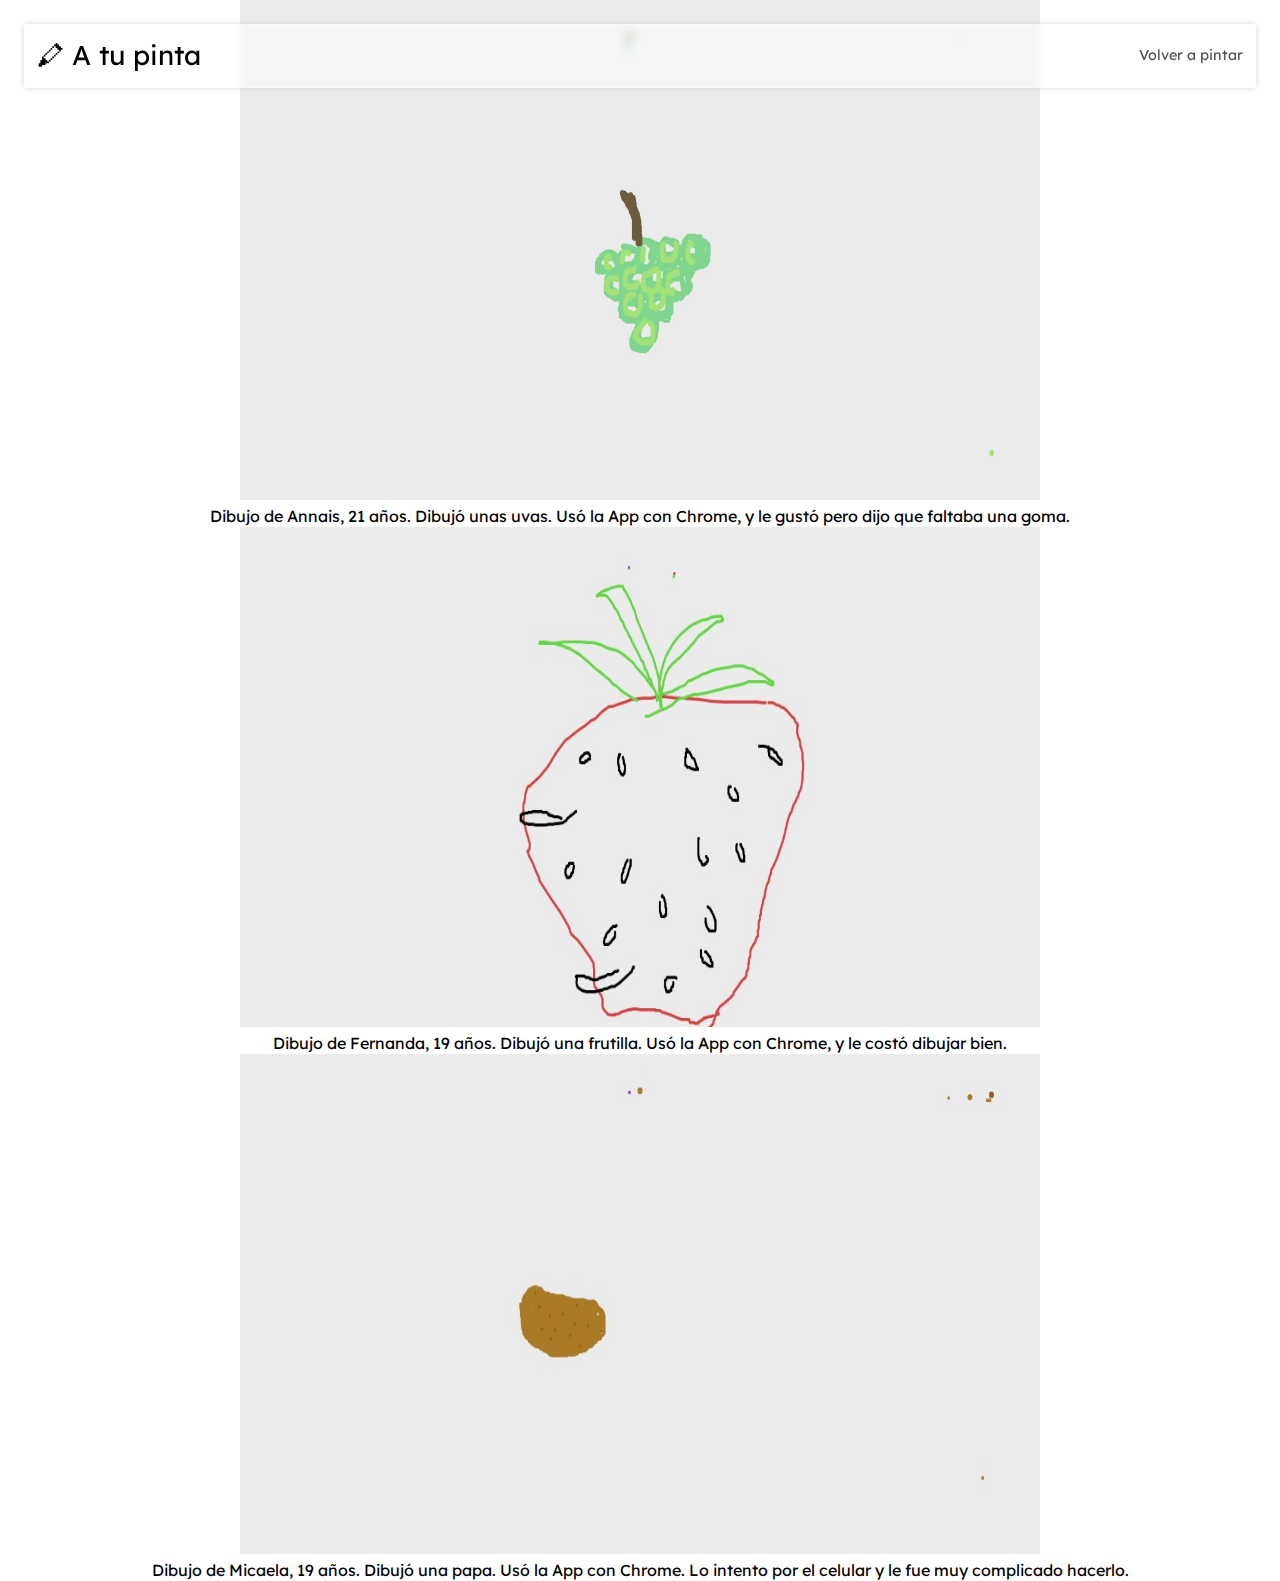
<file: galeria.html>
<!DOCTYPE html>
<html lang="es">
    <head>
        <meta charset="utf-8" />
        <meta name="viewport" content="width=device-width, initial-scale=1" />
        <meta name="description" content="Diseño y nuevos medios, segunda versión remota" />
        <link href="style.css" rel="stylesheet" />
        <title>&#128397; DNO037 | Evalución Nº1</title>
    </head>
    <body>
        <header>
            <div>
                <h1>&#128397; <span>A tu pinta</span></h1>
            </div>
            <div></div>
            <div>
                <a href="./index.html">Volver a pintar</a>
            </div>
        </header>
        <main>
            <div align="center">
                <img src="dibujo verdura_fruta(1).jpg" width="800" height="500">
                <figcaption>Dibujo de Annais, 21 años. Dibujó unas uvas. Usó la App con Chrome, y le gustó pero dijo que faltaba una goma.</figcaption>

                <img src="dibujo verdura_fruta(2).jpeg" width="800" height="500">
                <figcaption>Dibujo de Fernanda, 19 años. Dibujó una frutilla. Usó la App con Chrome, y le costó dibujar bien.</figcaption>
            
                <img src="dibujo verdura_fruta(3).jpeg" width="800" height="500">
                <figcaption>Dibujo de Micaela, 19 años. Dibujó una papa. Usó la App con Chrome. Lo intento por el celular y le fue muy complicado hacerlo.</figcaption>
            <div/>
        </main>  
    </body>
</html>
</file>
<file: style.css>
@charset "UTF-8";

@import url("https://fonts.googleapis.com/css2?family=Lexend+Deca&display=swap");

:root {
    --fondo: rgb(245, 245, 245);
    --gris: #ddd;
    --figura: #444;
}

::selection {
    background: transparent;
}

* {
    margin: 0;
    padding: 0;
    font-family: "Lexend Deca", sans-serif;
    font-weight: 400;
    transition: all ease 0.25s;
}

body {
    line-height: 1.38;
}

a {
    color: #555;
    text-decoration: none;
}

a:hover {
    color: #111;
}

header {
    position: absolute;
    left: 1.5rem;
    top: 1.5rem;
    width: calc(100vw - 3.1rem);
    height: auto;
    background: rgba(255, 255, 255, 0.5);
    border: 1px solid rgba(255, 255, 255, 0.5);
    border-radius: 3px 3px;
    box-shadow: 0 0 5px rgba(200, 200, 200, 0.7);
    display: flex;
    flex-flow: row;
    justify-content: space-between;
    align-items: center;
    backdrop-filter: blur(5px);
    -webkit-backdrop-filter: blur(5px);
}

header div {
    font-size: 0.9rem;
    padding: 0.75rem;
}

header div h1 {
    font-size: calc(0.9rem + 1vw);
}

@media (orientation:portrait) {
    header div h1 span{
        display:none;
    }
}

header div input[type="color"] {
    border-radius: 3px 3px;
    width: 2rem;
    background: #fff;
    padding: 0;
}

header div select {
    border-radius: 3px 3px;
    border: 1px solid #999;
    padding: 0.1rem 0.15rem 0.25rem 0.15rem;
    margin-left:1vw;
    width: 20vw;
}

@media (orientation: landscape) {
    header div select {
        width: 10vw;
    }
}

main button {
    position: absolute;
    bottom: 1.75rem;
    right: 1.75rem;
    width: 7rem;
    height: 7rem;
    border-radius: 50% 50%;
    border: 1px solid rgba(155, 67, 214, 0.05);
    background-color: rgba(155, 67, 214, 0.75);
    color: white;
    letter-spacing: 0.075rem;
    text-align: center;
    box-shadow: 0 0 3px rgba(155, 67, 214, 0.5);
    outline: none;
    backdrop-filter: blur(5px);
    -webkit-backdrop-filter: blur(5px);
}

main button:hover {
    background-color: rgba(155, 67, 214, 1);
    box-shadow: 0 0 3px rgba(100, 100, 100, 0.75);
    cursor: pointer;
}

main {
    height: 100vh;
    width: 100vw;
}

main button {
    position: absolute;
    bottom: 1.75rem;
    right: 1.75rem;
    width: 7rem;
    height: 7rem;
    border-radius: 50% 50%;
    border: 1px solid rgba(155, 67, 214, 0.05);
    background-color: rgba(155, 67, 214, 0.75);
    color: white;
    letter-spacing: 0.075rem;
    text-align: center;
    box-shadow: 0 0 3px rgba(155, 67, 214, 0.5);
    outline: none;
    backdrop-filter: blur(5px);
    -webkit-backdrop-filter: blur(5px);
}

main button:hover {
    background-color: rgba(155, 67, 214, 1);
    box-shadow: 0 0 3px rgba(100, 100, 100, 0.75);
    cursor: pointer;
}

main {
    height: 100vh;
    width: 100vw;
}
</file>
